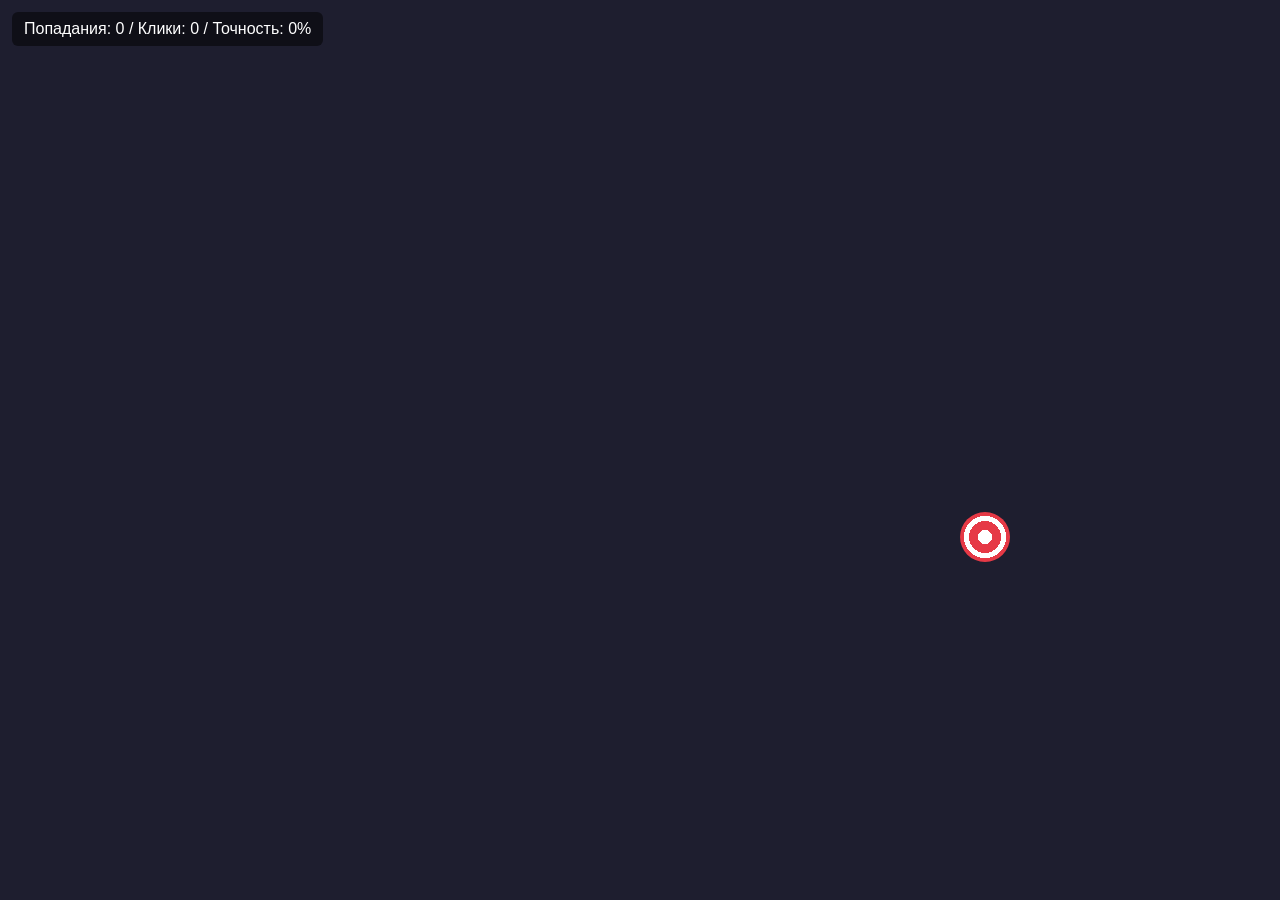
<file: Oct7-html-css-js-1/index.html>
<!DOCTYPE html>
<html lang="ru">
<head>
  <meta charset="UTF-8">
  <meta name="viewport" content="width=device-width, initial-scale=1.0">
  <title>Тренировка точности</title>
  <link rel="stylesheet" href="index.css">
</head>
<body>

  <div class="stats">
    Попадания: <span id="hits">0</span> /
    Клики: <span id="clicks">0</span> /
    Точность: <span id="accuracy">0</span>%
  </div>

  <div id="target"></div>

  <script src="script.js"></script>
</body>
</html>
</file>
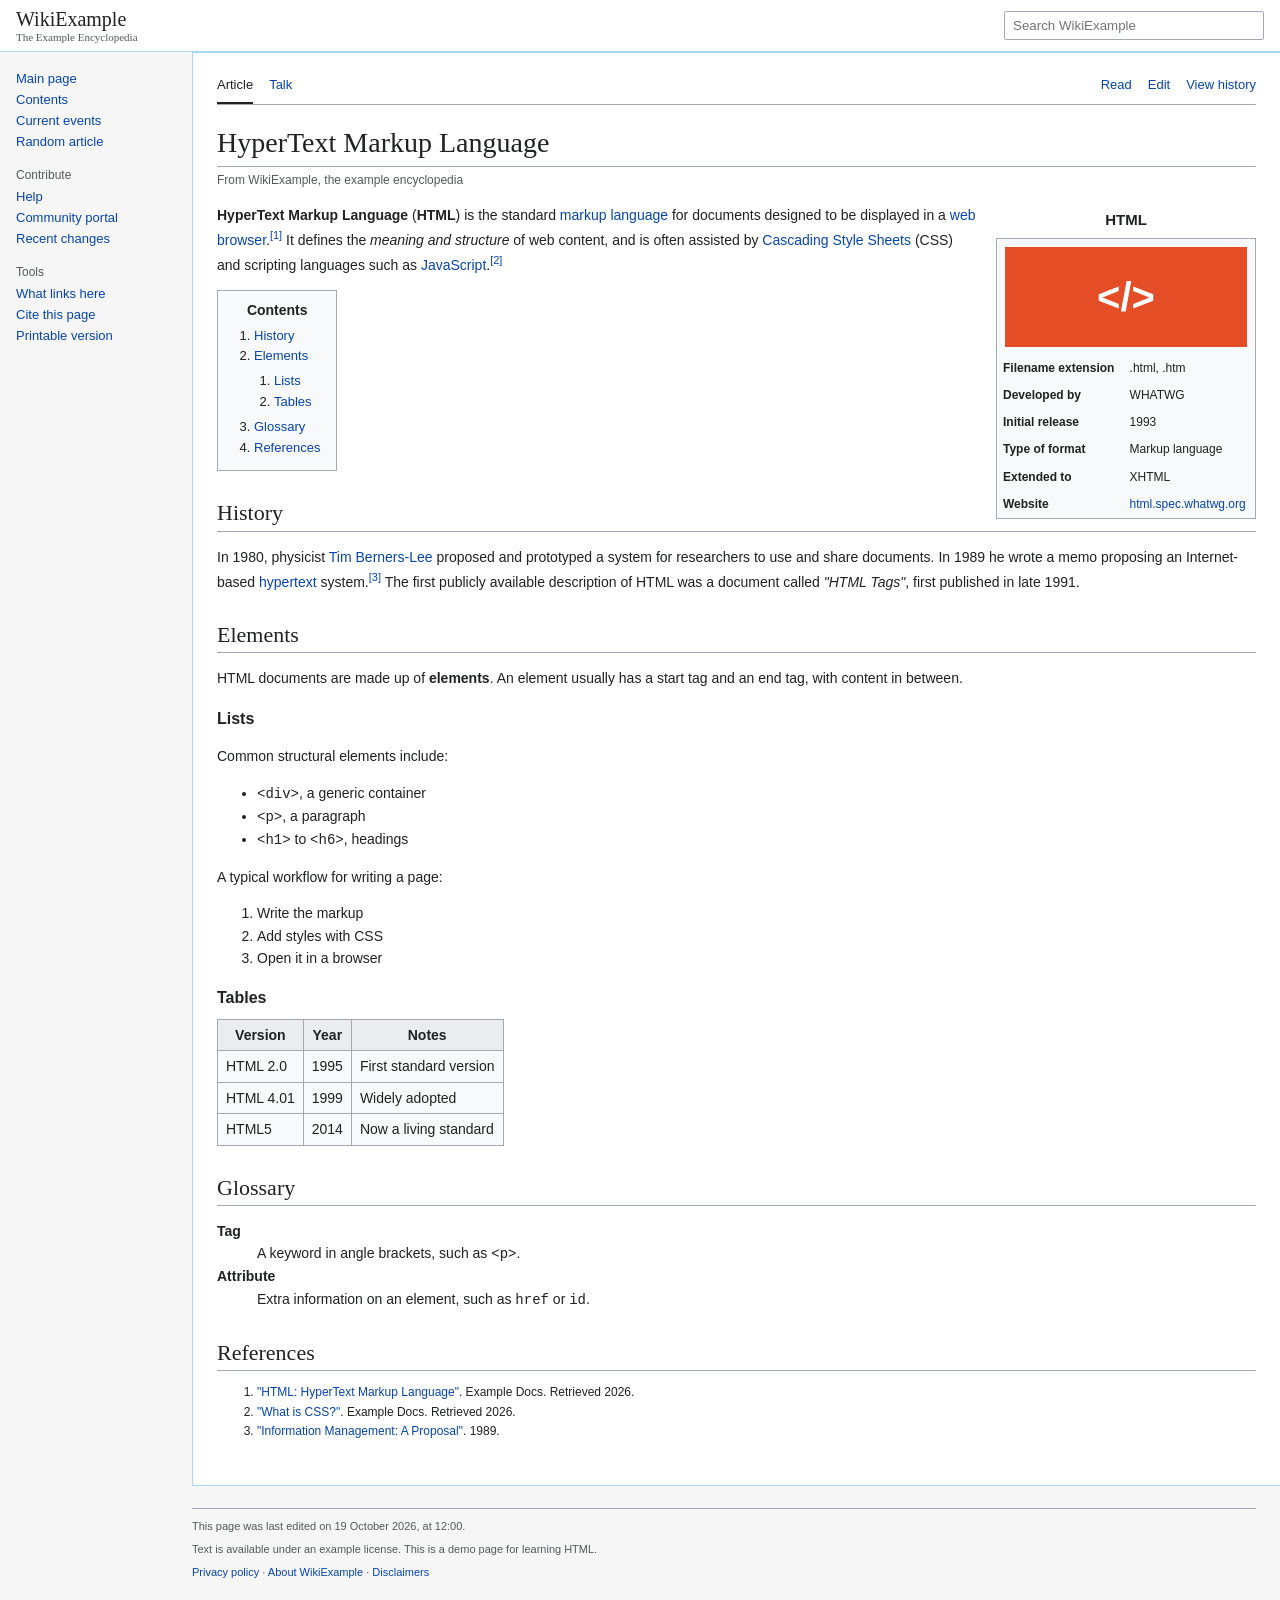
<file: project1-simple html/index.html>
<!DOCTYPE html>
<html lang="en">
<head>
  <meta charset="UTF-8">
  <meta name="viewport" content="width=device-width, initial-scale=1.0">
  <title>HyperText Markup Language - WikiExample</title>
  <style>
    body {
      margin: 0;
      font-family: sans-serif;
      font-size: 14px;
      color: #202122;
      background: #f6f6f6;
    }
    a { color: #0645ad; text-decoration: none; }
    a:hover { text-decoration: underline; }

    /* Top bar */
    .topbar {
      display: flex;
      align-items: center;
      gap: 16px;
      padding: 8px 16px;
      background: #fff;
      border-bottom: 1px solid #a7d7f9;
    }
    .logo {
      font-family: "Linux Libertine", Georgia, Times, serif;
      font-size: 20px;
    }
    .logo small { display: block; font-size: 11px; color: #54595d; }
    .topbar input {
      margin-left: auto;
      padding: 6px 8px;
      width: 260px;
      max-width: 50%;
      border: 1px solid #a2a9b1;
      border-radius: 2px;
    }

    /* Layout */
    .layout { display: flex; }
    .sidebar {
      width: 160px;
      padding: 16px;
      font-size: 13px;
      flex-shrink: 0;
    }
    .sidebar h3 { font-size: 12px; color: #54595d; margin: 16px 0 4px; font-weight: normal; }
    .sidebar ul { list-style: none; padding: 0; margin: 0; }
    .sidebar li { padding: 3px 0; }

    .content {
      flex: 1;
      background: #fff;
      border: 1px solid #a7d7f9;
      border-right: 0;
      padding: 16px 24px 32px;
      line-height: 1.6;
      min-width: 0;
    }

    /* Tabs */
    .tabs { display: flex; gap: 16px; border-bottom: 1px solid #a2a9b1; margin-bottom: 12px; font-size: 13px; }
    .tabs a { padding: 6px 0; }
    .tabs a.active { color: #202122; border-bottom: 2px solid #202122; }

    h1, h2 {
      font-family: "Linux Libertine", Georgia, Times, serif;
      font-weight: normal;
      border-bottom: 1px solid #a2a9b1;
      margin: 16px 0 8px;
    }
    h1 { font-size: 28px; }
    h2 { font-size: 22px; margin-top: 24px; }
    h3 { font-size: 16px; margin: 16px 0 4px; }
    .subtitle { font-size: 12px; color: #54595d; margin-top: -4px; }

    /* Infobox */
    .infobox {
      float: right;
      width: 260px;
      margin: 0 0 16px 16px;
      border: 1px solid #a2a9b1;
      background: #f8f9fa;
      font-size: 12px;
      border-collapse: collapse;
    }
    .infobox caption { font-weight: bold; font-size: 15px; padding: 6px; }
    .infobox th, .infobox td { padding: 4px 6px; text-align: left; vertical-align: top; }
    .infobox .image { text-align: center; padding: 8px; }
    .infobox .image div {
      height: 100px;
      background: #e44d26;
      color: #fff;
      font-size: 40px;
      font-weight: bold;
      display: flex;
      align-items: center;
      justify-content: center;
    }

    /* Table of contents */
    .toc {
      display: inline-block;
      border: 1px solid #a2a9b1;
      background: #f8f9fa;
      padding: 8px 16px;
      font-size: 13px;
    }
    .toc h2 { font-size: 14px; font-family: sans-serif; font-weight: bold; border: 0; text-align: center; margin: 0; }
    .toc ol { margin: 4px 0; padding-left: 20px; }

    /* Wikitable */
    .wikitable { border-collapse: collapse; background: #f8f9fa; margin: 8px 0; }
    .wikitable th, .wikitable td { border: 1px solid #a2a9b1; padding: 4px 8px; }
    .wikitable th { background: #eaecf0; }

    sup a { font-size: 11px; }
    .references { font-size: 12px; }
    dt { font-weight: bold; }

    footer {
      font-size: 11px;
      color: #54595d;
      padding: 16px 24px 16px 192px;
    }
    footer hr { border: 0; border-top: 1px solid #a2a9b1; }

    @media (max-width: 700px) {
      .sidebar { display: none; }
      .content { border-left: 0; padding: 16px; }
      .infobox { float: none; width: 100%; margin: 0 0 16px; }
      footer { padding: 16px; }
    }
  </style>
</head>
<body>

  <header class="topbar">
    <div class="logo">WikiExample<small>The Example Encyclopedia</small></div>
    <input type="search" placeholder="Search WikiExample">
  </header>

  <div class="layout">
    <nav class="sidebar">
      <ul>
        <li><a href="#">Main page</a></li>
        <li><a href="#">Contents</a></li>
        <li><a href="#">Current events</a></li>
        <li><a href="#">Random article</a></li>
      </ul>
      <h3>Contribute</h3>
      <ul>
        <li><a href="#">Help</a></li>
        <li><a href="#">Community portal</a></li>
        <li><a href="#">Recent changes</a></li>
      </ul>
      <h3>Tools</h3>
      <ul>
        <li><a href="#">What links here</a></li>
        <li><a href="#">Cite this page</a></li>
        <li><a href="#">Printable version</a></li>
      </ul>
    </nav>

    <main class="content">
      <div class="tabs">
        <a href="#" class="active">Article</a>
        <a href="#">Talk</a>
        <a href="#" style="margin-left:auto">Read</a>
        <a href="#">Edit</a>
        <a href="#">View history</a>
      </div>

      <h1>HyperText Markup Language</h1>
      <p class="subtitle">From WikiExample, the example encyclopedia</p>

      <table class="infobox">
        <caption>HTML</caption>
        <tr><td colspan="2" class="image"><div>&lt;/&gt;</div></td></tr>
        <tr><th>Filename extension</th><td>.html, .htm</td></tr>
        <tr><th>Developed by</th><td>WHATWG</td></tr>
        <tr><th>Initial release</th><td>1993</td></tr>
        <tr><th>Type of format</th><td>Markup language</td></tr>
        <tr><th>Extended to</th><td>XHTML</td></tr>
        <tr><th>Website</th><td><a href="#">html.spec.whatwg.org</a></td></tr>
      </table>

      <p>
        <strong>HyperText Markup Language</strong> (<strong>HTML</strong>) is the standard
        <a href="#">markup language</a> for documents designed to be displayed in a
        <a href="#">web browser</a>.<sup><a href="#ref1">[1]</a></sup> It defines the
        <em>meaning and structure</em> of web content, and is often assisted by
        <a href="#">Cascading Style Sheets</a> (CSS) and scripting languages such as
        <a href="#">JavaScript</a>.<sup><a href="#ref2">[2]</a></sup>
      </p>

      <div class="toc">
        <h2>Contents</h2>
        <ol>
          <li><a href="#history">History</a></li>
          <li><a href="#elements">Elements</a>
            <ol>
              <li><a href="#lists">Lists</a></li>
              <li><a href="#tables">Tables</a></li>
            </ol>
          </li>
          <li><a href="#glossary">Glossary</a></li>
          <li><a href="#references">References</a></li>
        </ol>
      </div>

      <h2 id="history">History</h2>
      <p>
        In 1980, physicist <a href="#">Tim Berners-Lee</a> proposed and prototyped
        a system for researchers to use and share documents. In 1989 he wrote a memo
        proposing an Internet-based <a href="#">hypertext</a> system.<sup><a href="#ref3">[3]</a></sup>
        The first publicly available description of HTML was a document called
        <em>"HTML Tags"</em>, first published in late 1991.
      </p>

      <h2 id="elements">Elements</h2>
      <p>
        HTML documents are made up of <strong>elements</strong>. An element usually has a
        start tag and an end tag, with content in between.
      </p>

      <h3 id="lists">Lists</h3>
      <p>Common structural elements include:</p>
      <ul>
        <li><code>&lt;div&gt;</code>, a generic container</li>
        <li><code>&lt;p&gt;</code>, a paragraph</li>
        <li><code>&lt;h1&gt;</code> to <code>&lt;h6&gt;</code>, headings</li>
      </ul>
      <p>A typical workflow for writing a page:</p>
      <ol>
        <li>Write the markup</li>
        <li>Add styles with CSS</li>
        <li>Open it in a browser</li>
      </ol>

      <h3 id="tables">Tables</h3>
      <table class="wikitable">
        <thead>
          <tr><th>Version</th><th>Year</th><th>Notes</th></tr>
        </thead>
        <tbody>
          <tr><td>HTML 2.0</td><td>1995</td><td>First standard version</td></tr>
          <tr><td>HTML 4.01</td><td>1999</td><td>Widely adopted</td></tr>
          <tr><td>HTML5</td><td>2014</td><td>Now a living standard</td></tr>
        </tbody>
      </table>

      <h2 id="glossary">Glossary</h2>
      <dl>
        <dt>Tag</dt>
        <dd>A keyword in angle brackets, such as <code>&lt;p&gt;</code>.</dd>
        <dt>Attribute</dt>
        <dd>Extra information on an element, such as <code>href</code> or <code>id</code>.</dd>
      </dl>

      <h2 id="references">References</h2>
      <ol class="references">
        <li id="ref1"><a href="#">"HTML: HyperText Markup Language"</a>. Example Docs. Retrieved 2026.</li>
        <li id="ref2"><a href="#">"What is CSS?"</a>. Example Docs. Retrieved 2026.</li>
        <li id="ref3"><a href="#">"Information Management: A Proposal"</a>. 1989.</li>
      </ol>
    </main>
  </div>

  <footer>
    <hr>
    <p>This page was last edited on 19 October 2026, at 12:00.</p>
    <p>Text is available under an example license. This is a demo page for learning HTML.</p>
    <p><a href="#">Privacy policy</a> · <a href="#">About WikiExample</a> · <a href="#">Disclaimers</a></p>
  </footer>

</body>
</html>
</file>
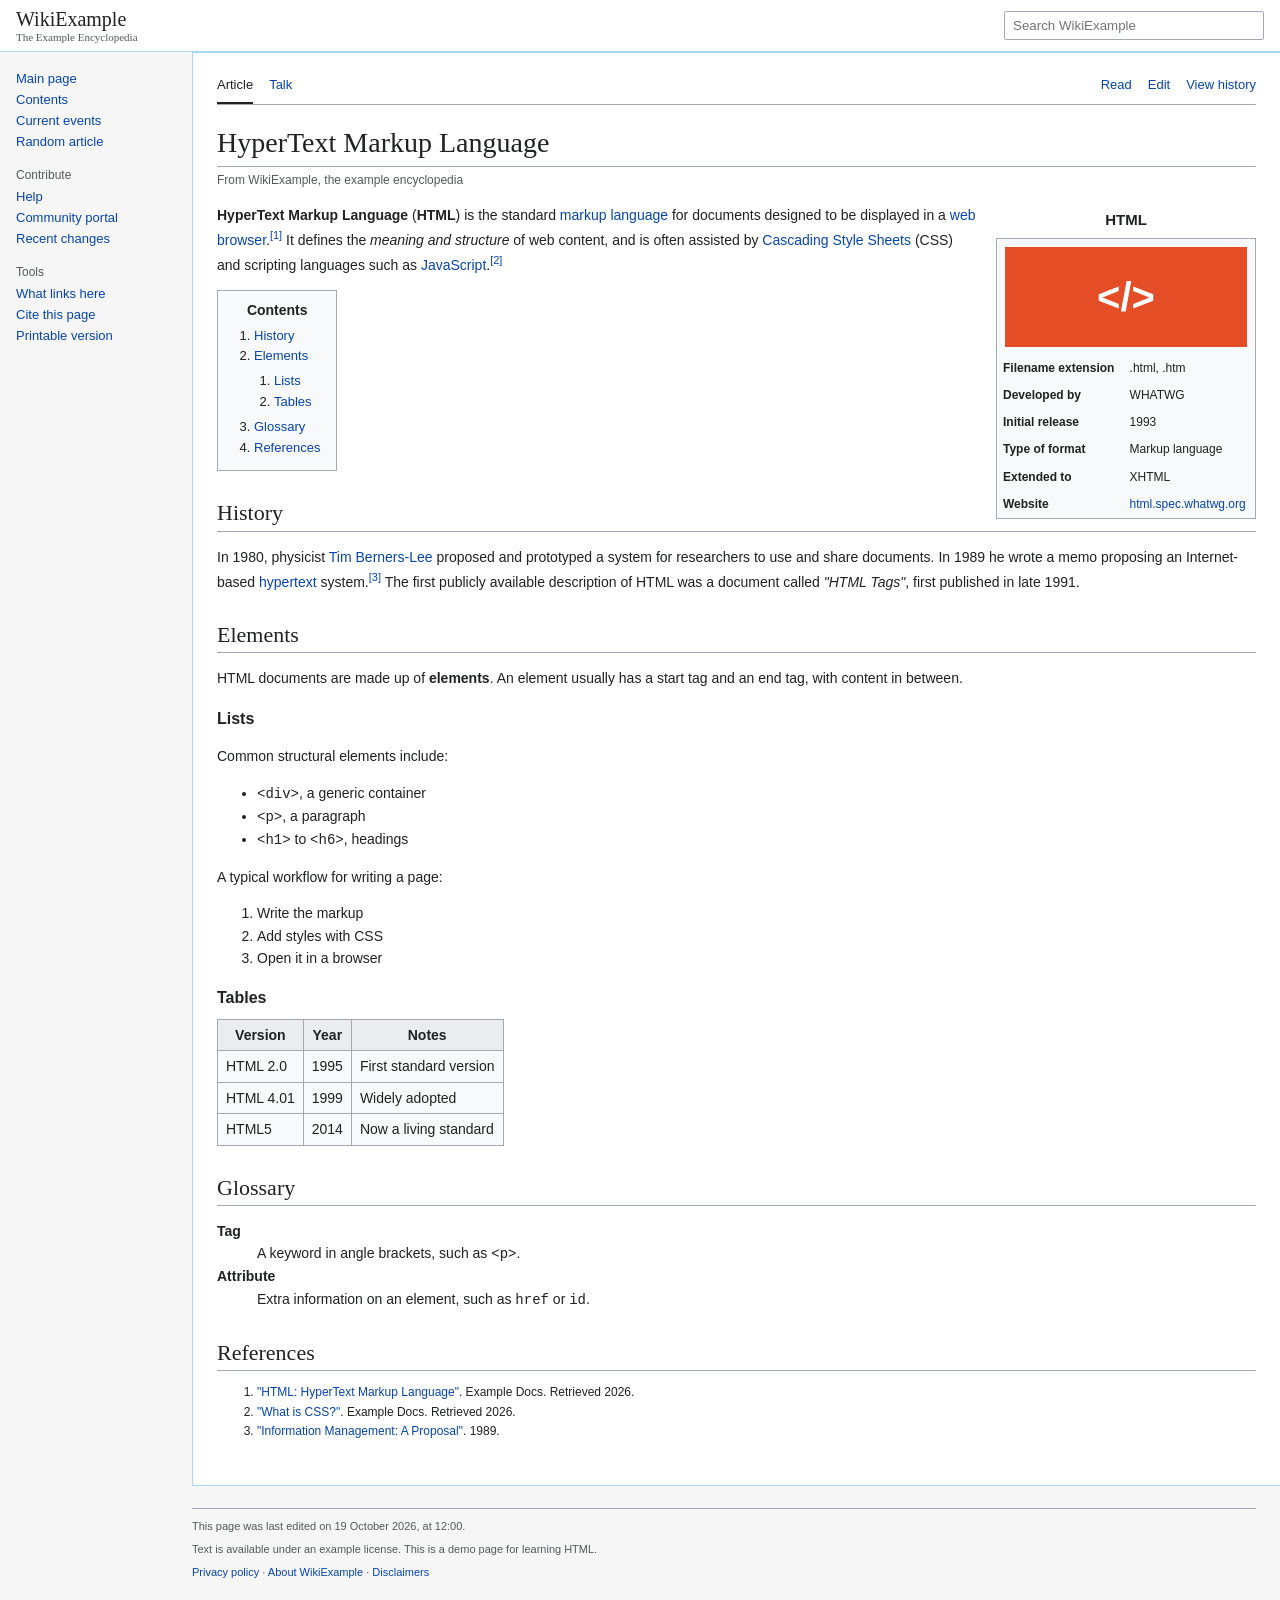
<file: index2+css.html>
<!DOCTYPE html>
<html lang="en">
<head>
  <meta charset="UTF-8">
  <meta name="viewport" content="width=device-width, initial-scale=1.0">
  <title>HyperText Markup Language - WikiExample</title>
  <link rel="stylesheet" href="index2.css">
</head>
<body>

  <header class="topbar">
    <div class="logo">WikiExample<small>The Example Encyclopedia</small></div>
    <input type="search" placeholder="Search WikiExample">
  </header>

  <div class="layout">
    <nav class="sidebar">
      <ul>
        <li><a href="#">Main page</a></li>
        <li><a href="#">Contents</a></li>
        <li><a href="#">Current events</a></li>
        <li><a href="#">Random article</a></li>
      </ul>
      <h3>Contribute</h3>
      <ul>
        <li><a href="#">Help</a></li>
        <li><a href="#">Community portal</a></li>
        <li><a href="#">Recent changes</a></li>
      </ul>
      <h3>Tools</h3>
      <ul>
        <li><a href="#">What links here</a></li>
        <li><a href="#">Cite this page</a></li>
        <li><a href="#">Printable version</a></li>
      </ul>
    </nav>

    <main class="content">
      <div class="tabs">
        <a href="#" class="active">Article</a>
        <a href="#">Talk</a>
        <a href="#" class="push-right">Read</a>
        <a href="#">Edit</a>
        <a href="#">View history</a>
      </div>

      <h1>HyperText Markup Language</h1>
      <p class="subtitle">From WikiExample, the example encyclopedia</p>

      <table class="infobox">
        <caption>HTML</caption>
        <tr><td colspan="2" class="image"><div>&lt;/&gt;</div></td></tr>
        <tr><th>Filename extension</th><td>.html, .htm</td></tr>
        <tr><th>Developed by</th><td>WHATWG</td></tr>
        <tr><th>Initial release</th><td>1993</td></tr>
        <tr><th>Type of format</th><td>Markup language</td></tr>
        <tr><th>Extended to</th><td>XHTML</td></tr>
        <tr><th>Website</th><td><a href="#">html.spec.whatwg.org</a></td></tr>
      </table>

      <p>
        <strong>HyperText Markup Language</strong> (<strong>HTML</strong>) is the standard
        <a href="#">markup language</a> for documents designed to be displayed in a
        <a href="#">web browser</a>.<sup><a href="#ref1">[1]</a></sup> It defines the
        <em>meaning and structure</em> of web content, and is often assisted by
        <a href="#">Cascading Style Sheets</a> (CSS) and scripting languages such as
        <a href="#">JavaScript</a>.<sup><a href="#ref2">[2]</a></sup>
      </p>

      <div class="toc">
        <h2>Contents</h2>
        <ol>
          <li><a href="#history">History</a></li>
          <li><a href="#elements">Elements</a>
            <ol>
              <li><a href="#lists">Lists</a></li>
              <li><a href="#tables">Tables</a></li>
            </ol>
          </li>
          <li><a href="#glossary">Glossary</a></li>
          <li><a href="#references">References</a></li>
        </ol>
      </div>

      <h2 id="history">History</h2>
      <p>
        In 1980, physicist <a href="#">Tim Berners-Lee</a> proposed and prototyped
        a system for researchers to use and share documents. In 1989 he wrote a memo
        proposing an Internet-based <a href="#">hypertext</a> system.<sup><a href="#ref3">[3]</a></sup>
        The first publicly available description of HTML was a document called
        <em>"HTML Tags"</em>, first published in late 1991.
        
      </p>

      <h2 id="elements">Elements</h2>
      <p>
        HTML documents are made up of <strong>elements</strong>. An element usually has a
        start tag and an end tag, with content in between.
      </p>

      <h3 id="lists">Lists</h3>
      <p>Common structural elements include:</p>
      <ul>
        <li><code>&lt;div&gt;</code>, a generic container</li>
        <li><code>&lt;p&gt;</code>, a paragraph</li>
        <li><code>&lt;h1&gt;</code> to <code>&lt;h6&gt;</code>, headings</li>
      </ul>
      <p>A typical workflow for writing a page:</p>
      <ol>
        <li>Write the markup</li>
        <li>Add styles with CSS</li>
        <li>Open it in a browser</li>
      </ol>

      <h3 id="tables">Tables</h3>
      <table class="wikitable">
        <thead>
          <tr><th>Version</th><th>Year</th><th>Notes</th></tr>
        </thead>
        <tbody>
          <tr><td>HTML 2.0</td><td>1995</td><td>First standard version</td></tr>
          <tr><td>HTML 4.01</td><td>1999</td><td>Widely adopted</td></tr>
          <tr><td>HTML5</td><td>2014</td><td>Now a living standard</td></tr>
        </tbody>
      </table>

      <h2 id="glossary">Glossary</h2>
      <dl>
        <dt>Tag</dt>
        <dd>A keyword in angle brackets, such as <code>&lt;p&gt;</code>.</dd>
        <dt>Attribute</dt>
        <dd>Extra information on an element, such as <code>href</code> or <code>id</code>.</dd>
      </dl>

      <h2 id="references">References</h2>
      <ol class="references">
        <li id="ref1"><a href="#">"HTML: HyperText Markup Language"</a>. Example Docs. Retrieved 2026.</li>
        <li id="ref2"><a href="#">"What is CSS?"</a>. Example Docs. Retrieved 2026.</li>
        <li id="ref3"><a href="#">"Information Management: A Proposal"</a>. 1989.</li>
      </ol>
    </main>
  </div>

  <footer>
    <hr>
    <p>This page was last edited on 19 October 2026, at 12:00.</p>
    <p>Text is available under an example license. This is a demo page for learning HTML.</p>
    <p><a href="#">Privacy policy</a> · <a href="#">About WikiExample</a> · <a href="#">Disclaimers</a></p>
  </footer>

</body>
</html>
</file>
<file: Oct7-html-css-js-1/index.css>
body {
  margin: 0;
  height: 100vh;
  overflow: hidden;
  font-family: sans-serif;
  background: #1e1e2f;
  color: #fff;
  cursor: crosshair;
  user-select: none;
}

.stats {
  position: fixed;
  top: 12px;
  left: 12px;
  padding: 8px 12px;
  font-size: 16px;
  background: rgba(0, 0, 0, 0.5);
  border-radius: 6px;
}

#target {
  position: absolute;
  width: 50px;
  height: 50px;
  border-radius: 50%;
  background: radial-gradient(circle, #fff 0 20%, #e63946 20% 45%, #fff 45% 60%, #e63946 60%);
}
</file>
<file: index2.css>
body {
  margin: 0;
  font-family: sans-serif;
  font-size: 14px;
  color: #202122;
  background: #f6f6f6;
}
a { color: #0645ad; text-decoration: none; }
a:hover { text-decoration: underline; }

/* Top bar */
.topbar {
  display: flex;
  align-items: center;
  gap: 16px;
  padding: 8px 16px;
  background: #fff;
  border-bottom: 1px solid #a7d7f9;
}
.logo {
  font-family: "Linux Libertine", Georgia, Times, serif;
  font-size: 20px;
}
.logo small { display: block; font-size: 11px; color: #54595d; }
.topbar input {
  margin-left: auto;
  padding: 6px 8px;
  width: 260px;
  max-width: 50%;
  border: 1px solid #a2a9b1;
  border-radius: 2px;
}

/* Layout */
.layout { display: flex; }
.sidebar {
  width: 160px;
  padding: 16px;
  font-size: 13px;
  flex-shrink: 0;
}
.sidebar h3 { font-size: 12px; color: #54595d; margin: 16px 0 4px; font-weight: normal; }
.sidebar ul { list-style: none; padding: 0; margin: 0; }
.sidebar li { padding: 3px 0; }

.content {
  flex: 1;
  background: #fff;
  border: 1px solid #a7d7f9;
  border-right: 0;
  padding: 16px 24px 32px;
  line-height: 1.6;
  min-width: 0;
}

/* Tabs */
.tabs { display: flex; gap: 16px; border-bottom: 1px solid #a2a9b1; margin-bottom: 12px; font-size: 13px; }
.tabs a { padding: 6px 0; }
.tabs a.active { color: #202122; border-bottom: 2px solid #202122; }
.tabs a.push-right { margin-left: auto; }

h1, h2 {
  font-family: "Linux Libertine", Georgia, Times, serif;
  font-weight: normal;
  border-bottom: 1px solid #a2a9b1;
  margin: 16px 0 8px;
}
h1 { font-size: 28px; }
h2 { font-size: 22px; margin-top: 24px; }
h3 { font-size: 16px; margin: 16px 0 4px; }
.subtitle { font-size: 12px; color: #54595d; margin-top: -4px; }

/* Infobox */
.infobox {
  float: right;
  width: 260px;
  margin: 0 0 16px 16px;
  border: 1px solid #a2a9b1;
  background: #f8f9fa;
  font-size: 12px;
  border-collapse: collapse;
}
.infobox caption { font-weight: bold; font-size: 15px; padding: 6px; }
.infobox th, .infobox td { padding: 4px 6px; text-align: left; vertical-align: top; }
.infobox .image { text-align: center; padding: 8px; }
.infobox .image div {
  height: 100px;
  background: #e44d26;
  color: #fff;
  font-size: 40px;
  font-weight: bold;
  display: flex;
  align-items: center;
  justify-content: center;
}

/* Table of contents */
.toc {
  display: inline-block;
  border: 1px solid #a2a9b1;
  background: #f8f9fa;
  padding: 8px 16px;
  font-size: 13px;
}
.toc h2 { font-size: 14px; font-family: sans-serif; font-weight: bold; border: 0; text-align: center; margin: 0; }
.toc ol { margin: 4px 0; padding-left: 20px; }

/* Wikitable */
.wikitable { border-collapse: collapse; background: #f8f9fa; margin: 8px 0; }
.wikitable th, .wikitable td { border: 1px solid #a2a9b1; padding: 4px 8px; }
.wikitable th { background: #eaecf0; }

sup a { font-size: 11px; }
.references { font-size: 12px; }
dt { font-weight: bold; }

footer {
  font-size: 11px;
  color: #54595d;
  padding: 16px 24px 16px 192px;
}
footer hr { border: 0; border-top: 1px solid #a2a9b1; }

/* This part covers mobile phones */

@media (max-width: 700px) {
  .sidebar { display: none; }
  .content { border-left: 0; padding: 16px; }
  .infobox { float: none; width: 100%; margin: 0 0 16px; }
  footer { padding: 16px; }
}
</file>
